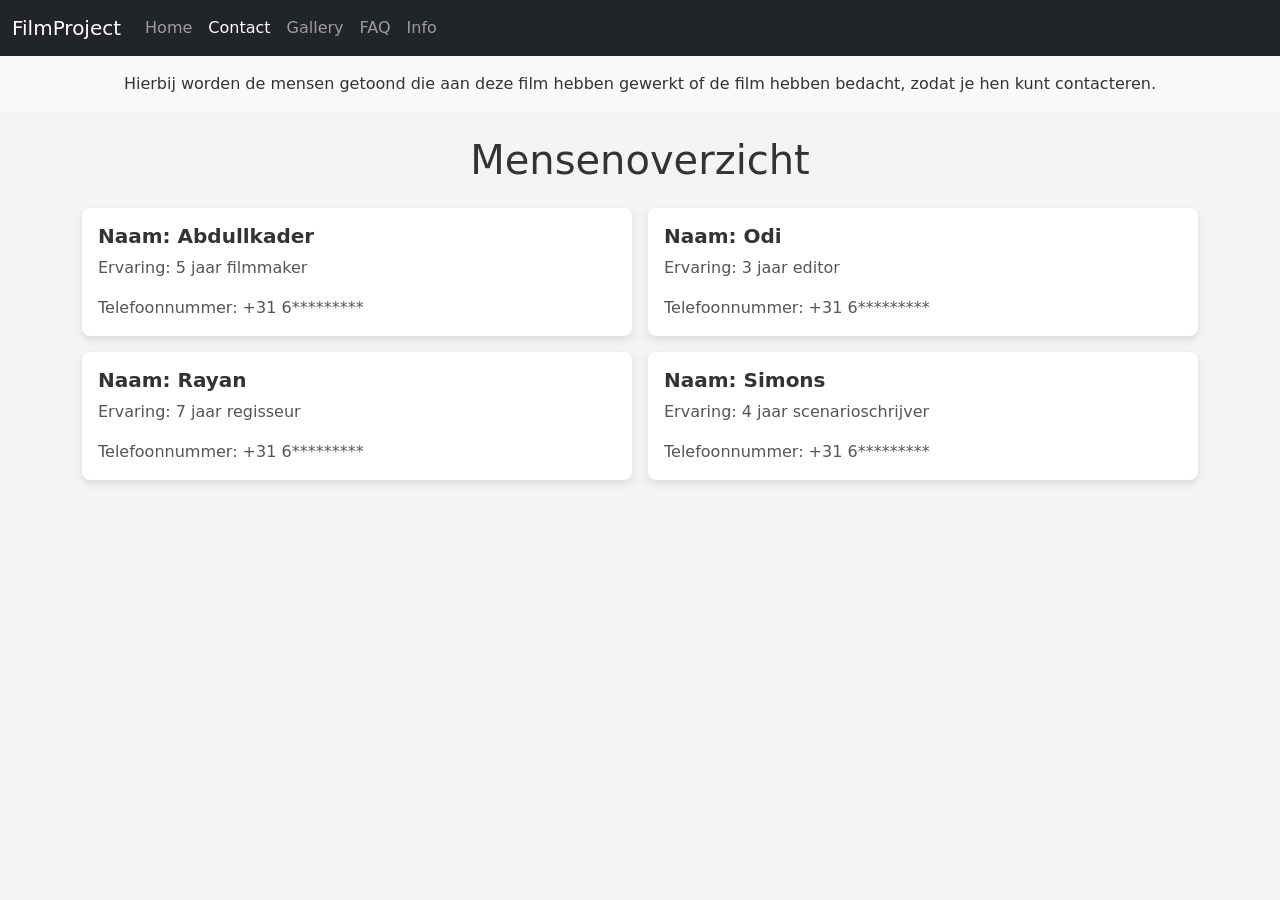
<file: contact/Contact.html>
<!DOCTYPE html>
<html lang="en">

<head>
  <meta charset="UTF-8">
  <meta name="viewport" content="width=device-width, initial-scale=1.0">
  <title>Contactpagina</title>


  <link href="https://cdn.jsdelivr.net/npm/bootstrap@5.3.3/dist/css/bootstrap.min.css" rel="stylesheet"
    integrity="sha384-QWTKZyjpPEjISv5WaRU9OFeRpok6YctnYmDr5pNlyT2bRjXh0JMhjY6hW+ALEwIH" crossorigin="anonymous">


  <link rel="stylesheet" href="Contact.css">
</head>

<body>

  <nav class="navbar navbar-expand-lg navbar-dark bg-dark">
    <div class="container-fluid">
      <a class="navbar-brand" href="/home/index.html">FilmProject</a>
      <button class="navbar-toggler" type="button" data-bs-toggle="collapse" data-bs-target="#navbarNav"
        aria-controls="navbarNav" aria-expanded="false" aria-label="Toggle navigation">
        <span class="navbar-toggler-icon"></span>
      </button>
      <div class="collapse navbar-collapse" id="navbarNav">
        <ul class="navbar-nav">
          <li class="nav-item">
            <a class="nav-link" href="/home/index.html">Home</a>
          </li>
          <li class="nav-item">
            <a class="nav-link active" href="/contact/Contact.html">Contact</a>
          </li>
          <li class="nav-item">
            <a class="nav-link" href="/gallery/gallery.html">Gallery</a>
          </li>
          <li class="nav-item">
            <a class="nav-link" href="/faq/faq.html">FAQ</a>
          </li>
          <li class="nav-item">
            <a class="nav-link" href="/workteam/Workteam.html">Info</a>
          </li>
        </ul>
      </div>
    </div>
  </nav>


  <header class="bg-light py-3 text-center">
    <div class="container">
      <p class="mb-0">
        Hierbij worden de mensen getoond die aan deze film hebben gewerkt of de film hebben bedacht, zodat je hen kunt
        contacteren.
      </p>
    </div>
  </header>


  <main class="container my-4">
    <h1 class="text-center mb-4">Mensenoverzicht</h1>
    <div class="row g-3">
      <div class="col-md-6">
        <div class="card">
          <div class="card-body">
            <h5 class="card-title">Naam: Abdullkader</h5>
            <p class="card-text">Ervaring: 5 jaar filmmaker</p>
            <p class="card-text">Telefoonnummer: +31 6*********</p>
          </div>
        </div>
      </div>
      <div class="col-md-6">
        <div class="card">
          <div class="card-body">
            <h5 class="card-title">Naam: Odi</h5>
            <p class="card-text">Ervaring: 3 jaar editor</p>
            <p class="card-text">Telefoonnummer: +31 6*********</p>
          </div>
        </div>
      </div>
      <div class="col-md-6">
        <div class="card">
          <div class="card-body">
            <h5 class="card-title">Naam: Rayan</h5>
            <p class="card-text">Ervaring: 7 jaar regisseur</p>
            <p class="card-text">Telefoonnummer: +31 6*********</p>
          </div>
        </div>
      </div>
      <div class="col-md-6">
        <div class="card">
          <div class="card-body">
            <h5 class="card-title">Naam: Simons</h5>
            <p class="card-text">Ervaring: 4 jaar scenarioschrijver</p>
            <p class="card-text">Telefoonnummer: +31 6*********</p>
          </div>
        </div>
      </div>
    </div>
  </main>

  <script src="https://cdn.jsdelivr.net/npm/bootstrap@5.3.3/dist/js/bootstrap.bundle.min.js"
    integrity="sha384-YvpcrYf0tY3lHB60NNkmXc5s9fDVZLESaAA55NDzOxhy9GkcIdslK1eN7N6jIeHz" crossorigin="anonymous">
  </script>
</body>

</html>
</file>
<file: contact/Contact.css>
body {
    margin: 0;
    padding: 0;
    background-color: #f4f4f4;
    color: #333;
}

main {
    margin-top: 20px;
}

.card {
    border: none;
    box-shadow: 0 4px 8px rgba(0, 0, 0, 0.1);
    border-radius: 8px;
    transition: transform 0.2s ease-in-out;
    background: white;
}

.card:hover {
    transform: scale(1.02);
}

.card-title {
    font-size: 1.25rem;
    font-weight: bold;
    color: #333;
}

.card-text {
    font-size: 1rem;
    color: #555;
}


@media (max-width: 768px) {

    .card {
        margin-bottom: 20px;
    }
}
</file>
